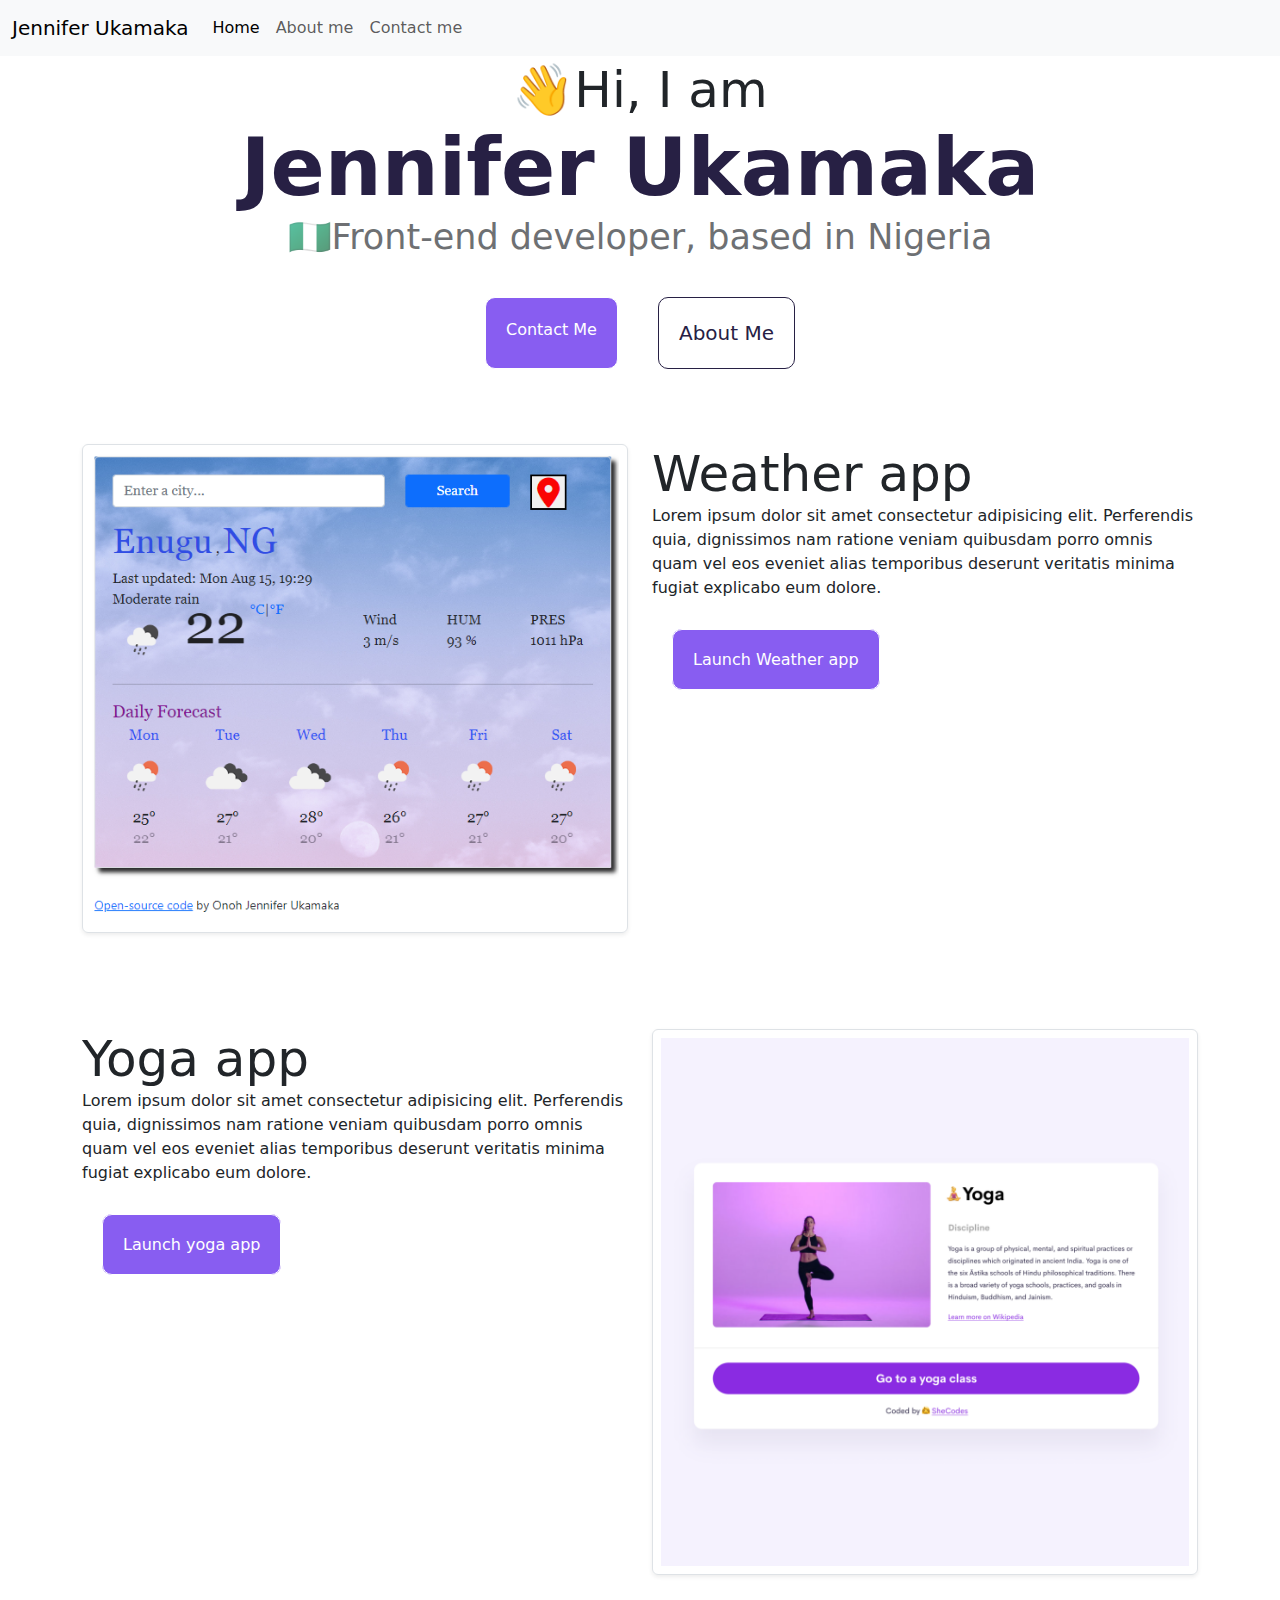
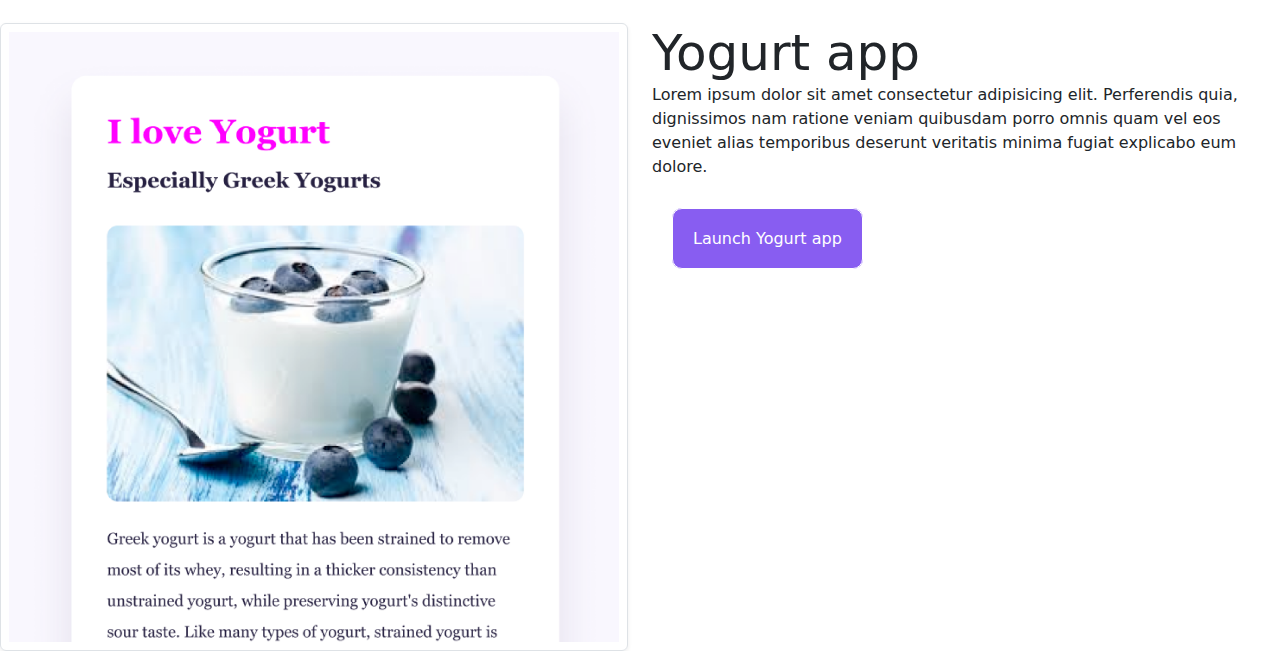
<file: index.html>
<!DOCTYPE html>
<html lang="en">
  <head>
    <meta charset="UTF-8" />
    <meta name="viewport" content="width=device-width, initial-scale=1.0" />
    <meta http-equiv="X-UA-Compatible" content="ie=edge" />
    <meta
      name="description"
      content="Jennifer Ukamaka is a front end developer based in Nigeria. Check out her projects and contact her for jobs"
    />
    <title>Front End developer | Jennifer Ukamaka</title>
    <link
      rel="stylesheet"
      href="https://cdn.jsdelivr.net/npm/bootstrap@5.2.0/dist/css/bootstrap.min.css"
    />
    <link rel="stylesheet" href="src/style.css" />
  </head>
  <body>
    <nav class="navbar navbar-expand-lg bg-light fixed-top">
      <div class="container-fluid">
        <a class="navbar-brand" href="#">Jennifer Ukamaka</a>
        <button
          class="navbar-toggler"
          type="button"
          data-bs-toggle="collapse"
          data-bs-target="#navbarNav"
          aria-controls="navbarNav"
          aria-expanded="false"
          aria-label="Toggle navigation"
        >
          <span class="navbar-toggler-icon"></span>
        </button>
        <div class="collapse navbar-collapse" id="navbarNav">
          <ul class="navbar-nav">
            <li class="nav-item">
              <a
                class="nav-link active"
                aria-current="page"
                href="index.html"
                title="Home page of Jennifer Ukamaka"
                >Home</a
              >
            </li>
            <li class="nav-item">
              <a
                class="nav-link"
                href="about.html"
                title="About Jennifer Ukamaka"
                >About me</a
              >
            </li>
            <li class="nav-item">
              <a
                class="nav-link"
                href="about.html#important"
                title="Contact Jennifer Ukamaka"
                >Contact me</a
              >
            </li>
          </ul>
        </div>
      </div>
    </nav>
    <div class="wrapper">
      <h2>👋Hi, I am</h2>
      <h1>Jennifer Ukamaka</h1>
      <h3>🇳🇬Front-end developer, based in Nigeria</h3>
      <br />
      <div class="contacts">
        <a
          href="about.html#important"
          class="link-1"
          title="Contact Jennifer Ukamaka"
          >Contact Me</a
        >
        <a href="about.html" class="link-2" title="About Jennifer Ukamaka"
          >About Me</a
        >
      </div>
    </div>
    <div class="container">
      <div class="row mt-5">
        <div class="col-sm-6">
          <img
            src="images/weather.png"
            class="img-fluid rounded shadow-sm border p-2"
            alt="weather app"
          />
        </div>
        <div class="col-sm-6">
          <h2>Weather app</h2>
          <p>
            Lorem ipsum dolor sit amet consectetur adipisicing elit. Perferendis
            quia, dignissimos nam ratione veniam quibusdam porro omnis quam vel
            eos eveniet alias temporibus deserunt veritatis minima fugiat
            explicabo eum dolore.
          </p>
          <div class="mt-5">
            <a href="#" class="weather-link" title="Weather project"
              >Launch Weather app</a
            >
          </div>
        </div>
      </div>
      <br />
      <br />
      <div class="row mt-5">
        <div class="col-sm-6">
          <h2>Yoga app</h2>
          <p>
            Lorem ipsum dolor sit amet consectetur adipisicing elit. Perferendis
            quia, dignissimos nam ratione veniam quibusdam porro omnis quam vel
            eos eveniet alias temporibus deserunt veritatis minima fugiat
            explicabo eum dolore.
          </p>
          <div class="mt-5">
            <a href="#" class="yoga-link mb-2" title="Yoga project"
              >Launch yoga app</a
            >
          </div>
        </div>
        <div class="col-sm-6">
          <img
            src="images/yoga.png"
            class="img-fluid rounded shadow-sm border p-2"
            alt="Yoga app"
          />
        </div>
      </div>
    </div>
    <br />
    <br />
    <div class="row">
      <div class="col-sm-6">
        <img
          src="images/yogurt.png"
          class="img-fluid rounded shadow-sm border p-2"
          alt="yogurt app"
        />
      </div>
      <div class="col-sm-6">
        <h2>Yogurt app</h2>
        <p>
          Lorem ipsum dolor sit amet consectetur adipisicing elit. Perferendis
          quia, dignissimos nam ratione veniam quibusdam porro omnis quam vel
          eos eveniet alias temporibus deserunt veritatis minima fugiat
          explicabo eum dolore.
        </p>
        <div class="mt-5">
          <a href="#" class="yogurt-link" title="Yogurt project"
            >Launch Yogurt app</a
          >
        </div>
      </div>
    </div>
    <script src="https://cdn.jsdelivr.net/npm/bootstrap@5.2.0/dist/js/bootstrap.bundle.min.js"></script>
  </body>
</html>
</file>
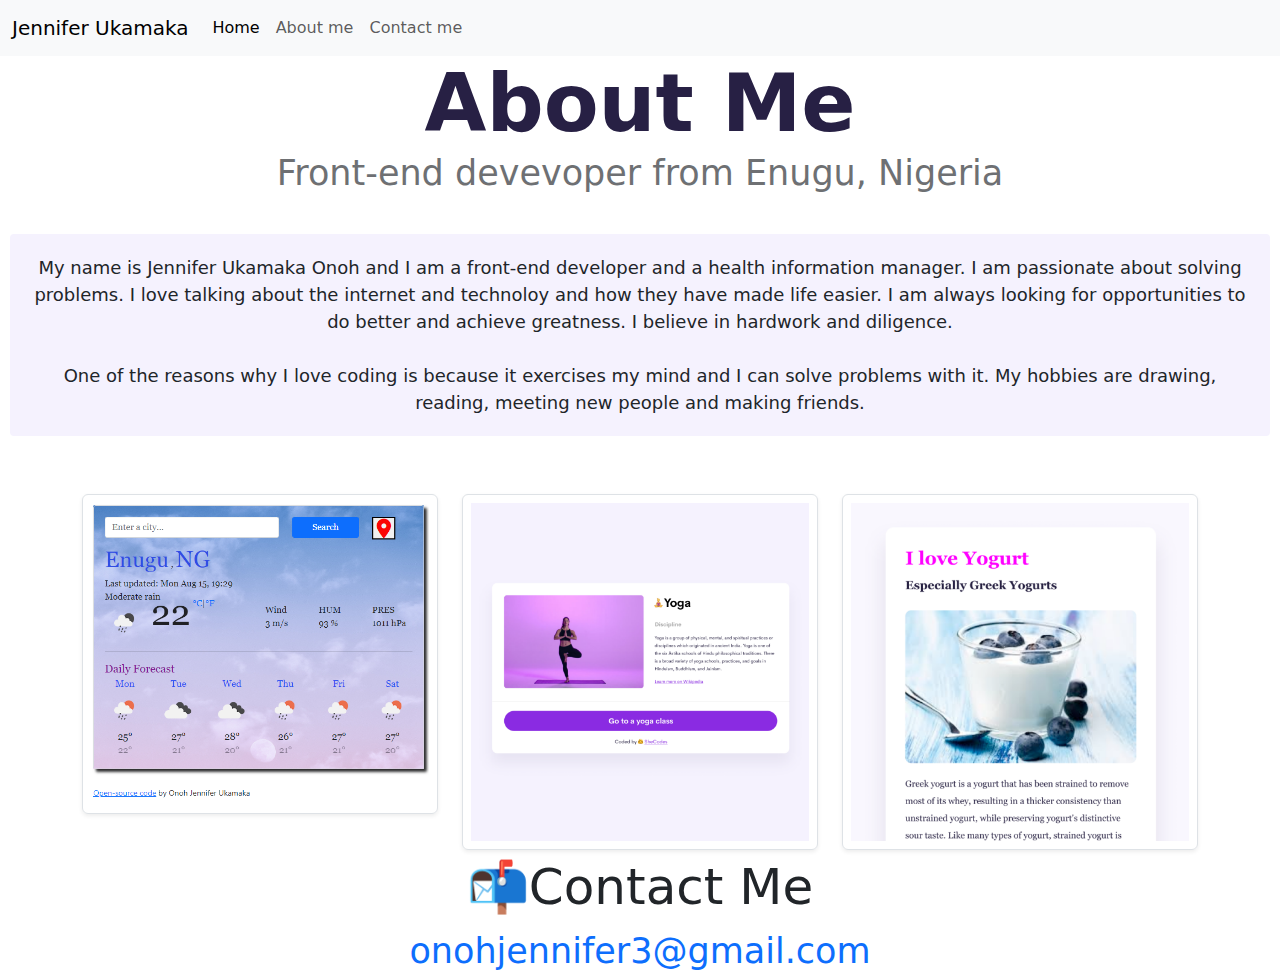
<file: about.html>
<!DOCTYPE html>
<html lang="en">
  <head>
    <meta charset="UTF-8" />
    <meta http-equiv="X-UA-Compatible" content="IE=edge" />
    <meta name="viewport" content="width=device-width, initial-scale=1.0" />
    <meta
      name="description"
      content="About Jennifer Ukamaka, a front end developer based in Nigeria. Check out her projects and contact her for jobs"
    />
    <title>About-me | Jennifer Ukamaka</title>
    <link
      rel="stylesheet"
      href="https://cdn.jsdelivr.net/npm/bootstrap@5.2.0/dist/css/bootstrap.min.css"
    />
    <link rel="stylesheet" href="src/style.css" />
  </head>
  <body>
    <nav class="navbar navbar-expand-lg bg-light">
      <div class="container-fluid">
        <a class="navbar-brand" href="#">Jennifer Ukamaka</a>
        <button
          class="navbar-toggler"
          type="button"
          data-bs-toggle="collapse"
          data-bs-target="#navbarNav"
          aria-controls="navbarNav"
          aria-expanded="false"
          aria-label="Toggle navigation"
        >
          <span class="navbar-toggler-icon"></span>
        </button>
        <div class="collapse navbar-collapse" id="navbarNav">
          <ul class="navbar-nav">
            <li class="nav-item">
              <a class="nav-link active" aria-current="page" href="index.html"
                >Home</a
              >
            </li>
            <li class="nav-item">
              <a
                class="nav-link"
                href="about.html"
                title="About Jennifer Ukamaka"
                >About me</a
              >
            </li>
            <li class="nav-item">
              <a
                class="nav-link"
                href="about.html#important"
                title="Contact Jennifer Ukamaka"
                >Contact me</a
              >
            </li>
          </ul>
        </div>
      </div>
    </nav>
    <div class="wrapper-2">
      <h1>About Me</h1>
      <h3>Front-end devevoper from Enugu, Nigeria</h3>
      <div class="paragraphs">
        <p class="paragraph-1">
          My name is Jennifer Ukamaka Onoh and I am a front-end developer and a
          health information manager. I am passionate about solving problems. I
          love talking about the internet and technoloy and how they have made
          life easier. I am always looking for opportunities to do better and
          achieve greatness. I believe in hardwork and diligence.
          <br />
          <br />
          One of the reasons why I love coding is because it exercises my mind
          and I can solve problems with it. My hobbies are drawing, reading,
          meeting new people and making friends.
        </p>
      </div>
      <div class="container">
        <div class="row mt-5">
          <div class="col-sm-4">
            <img
              src="images/weather.png"
              class="img-fluid rounded shadow-sm border p-2"
              alt="weather app"
            />
          </div>
          <div class="col-sm-4">
            <img
              src="images/yoga.png"
              class="img-fluid rounded shadow-sm border p-2"
              alt="yoga app"
            />
          </div>
          <div class="col-sm-4">
            <img
              src="images/yogurt.png"
              class="img-fluid rounded shadow-sm border p-2"
              alt="yogurt app"
            />
          </div>
        </div>
      </div>
      <div id="important">
        <div class="contact-mail">📬Contact Me</div>
        <a href="mailto:onohjennifer3@gmail.com" class="mail-link"
          >onohjennifer3@gmail.com</a
        >
      </div>
    </div>
    <script src="https://cdn.jsdelivr.net/npm/bootstrap@5.2.0/dist/js/bootstrap.bundle.min.js"></script>
  </body>
</html>
</file>
<file: src/style.css>
:root {
  --primary-color: #272044;
  --secondary-color: #885df1;
  --page-font: Georgia, "Times New Roman", Times, serif;
  --gradient:: radial-gradient(circle at 10% 20%, rgb(242, 235, 243) 0%, rgb(234, 241, 249) 90.1%);

}

h1{
    color: var(--primary-color);
    font-size:80px;
    margin: 0;
    font-weight: bold;
}

h2,.contact-mail{
    font-size:50px;
    margin: 0;
}
h3{
    font-size:35px;
    opacity: 0.65;
    margin: 0;
}

.paragraphs{
    display: flex;
    justify-content: center;
    margin: 30px 0;
}
.paragraph-1, .paragraph-2{
    background: #f5f2fe;
    padding: 20px;
    border-radius: 4px;
    font-size: 18px;
    line-height: 1.5;
    margin: 10px;
}
a:hover{
    cursor: pointer;
    text-decoration: underline;
}
.wrapper {
  margin: 60px auto;
  max-width: 800px;
  text-align: center;
  font-weight: var(--page-font);
  background: var(--gradient);
}
.wrapper-2{
    text-align: center;
    max-width: 100%;
}
.contacts{
    display: flex;
    justify-content:center;
}
.link-1, .link-2, .weather-link, .yoga-link, .yogurt-link {
    padding: 20px;
    text-decoration: none;
    border-radius: 10px;
    margin-top: 40px;
}
.link-1, .weather-link, .yoga-link, .yogurt-link{
    color: white;
    background: var(--secondary-color);
    border:1px solid white;
    padding: 20 auto;
    margin: 15px 20px;
}
.link-2{
    color: var(--primary-color);
    background: white;
    border:1px solid var(--primary-color);
    padding: 20 auto;
    margin: 15px 20px;
    font-size: 20px;
}
.homepage-link, .mail-link{
    text-decoration: none;
    font-size: 35px;
}
</file>
